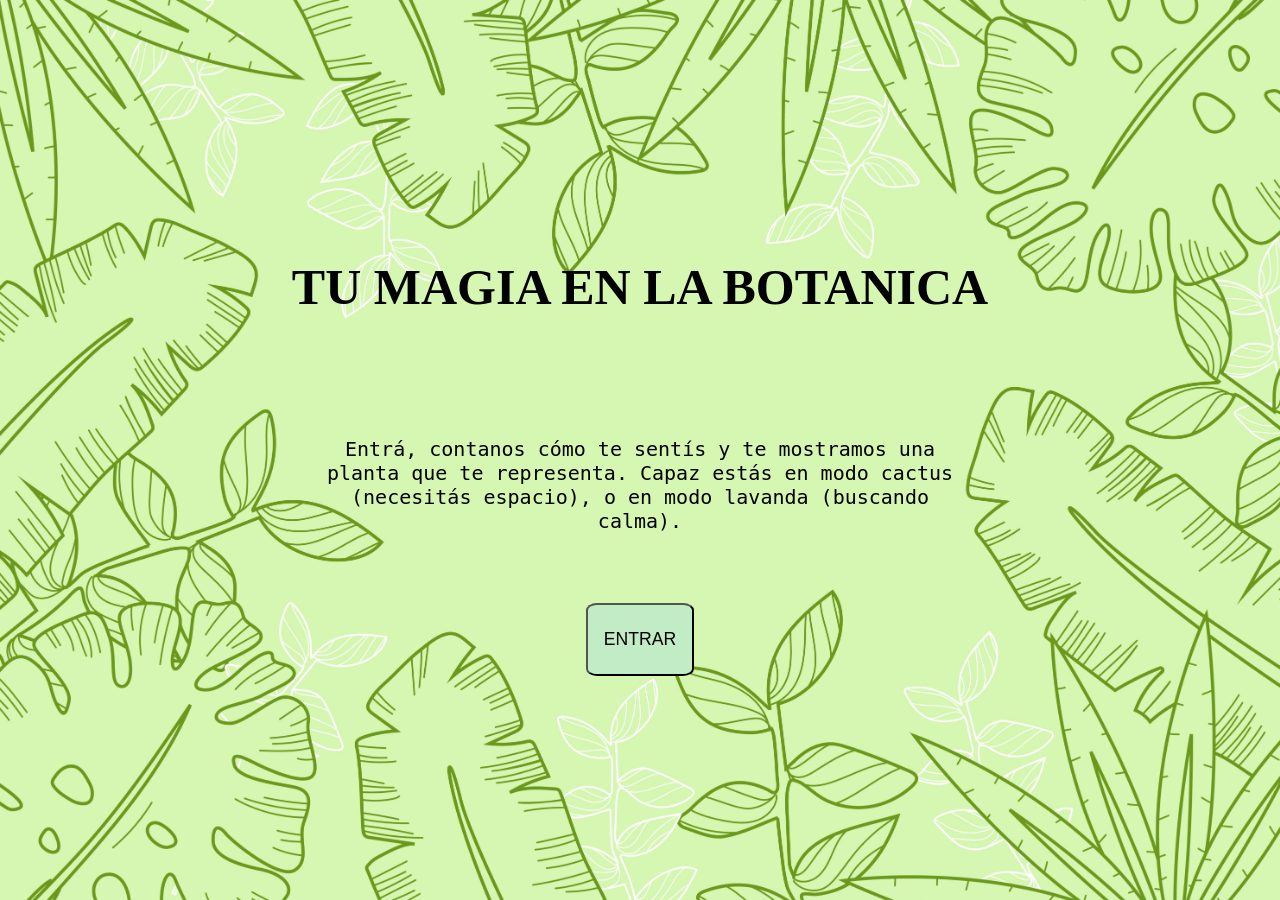
<file: index.html>
<!DOCTYPE html>
<html lang="en">

<head>
    <meta charset="UTF-8">
    <meta http-equiv="X-UA-Compatible" content="IE=edge">
    <meta name="viewport" content="width=device-width, initial-scale=1.0">
    <title>Document</title>
</head>

<body>
    <link rel="stylesheet" href="valen.css">
    <h1>TU MAGIA EN LA BOTANICA</h1>
    <br><br>
    <div>
        <P>Entrá, contanos cómo te sentís y te mostramos una planta que te representa.
            Capaz estás en modo cactus (necesitás espacio), o en modo lavanda (buscando calma).</P>
    </div>
    <br>
    <a href="index2.html">
        <button>ENTRAR</button>
    </a>
</body>

</html>
</file>
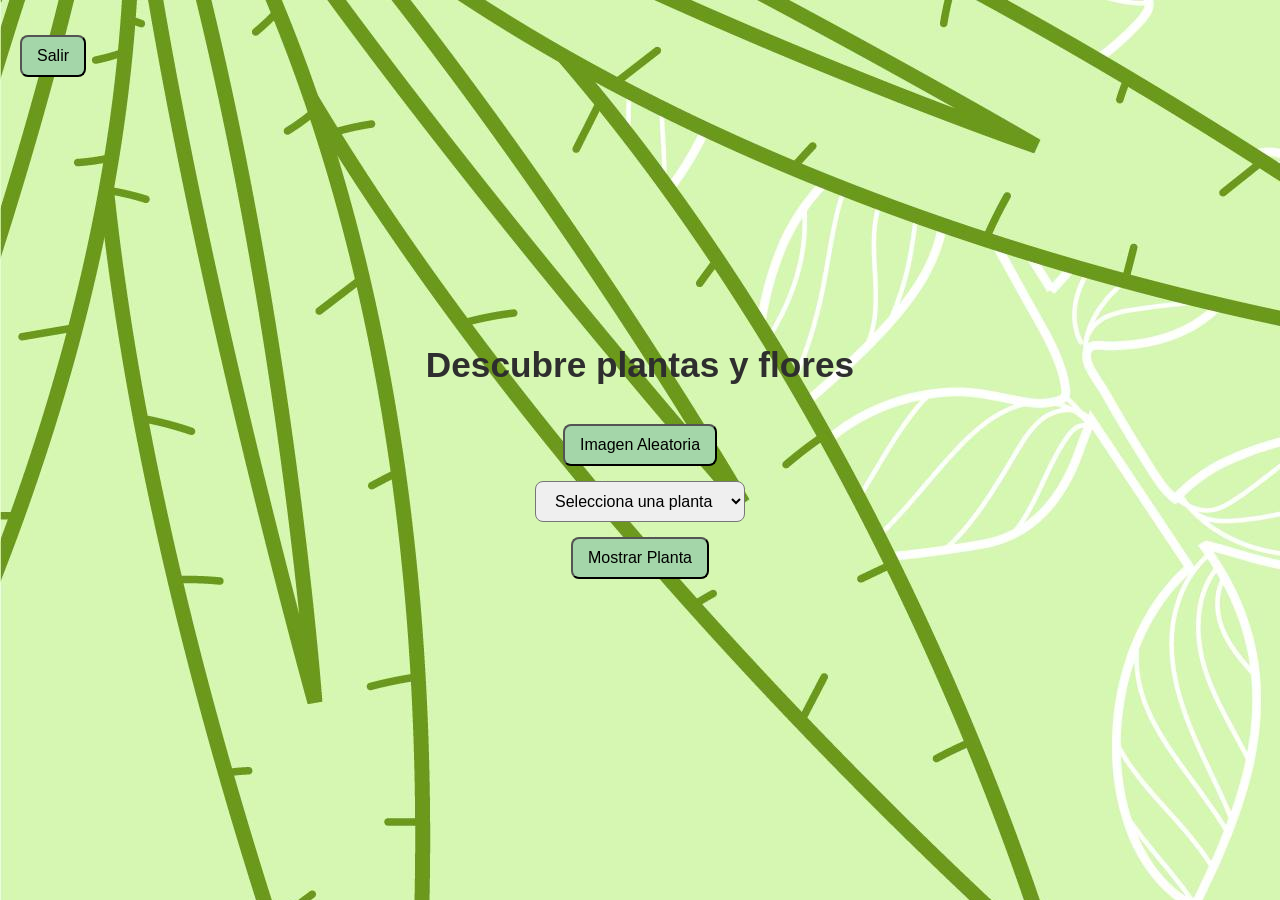
<file: index2.html>
<!DOCTYPE html>
<html lang="es">
<head>
    <meta charset="UTF-8">
    <meta name="viewport" content="width=device-width, initial-scale=1.0">
    <title>Plantas y Flores 🌿</title>
    <link rel="stylesheet" href="valen2.css">
</head>
<body>
    <h1>Descubre plantas y flores</h1>

    <button id="botonAleatoria">Imagen Aleatoria</button>

    <select id="selectorPlantas">
        <option value="">Selecciona una planta</option>
        <option value="rosa">Rosa</option>
        <option value="lavanda">Lavanda</option>
        <option value="girasol">Girasol</option>
    </select>
    <button id="botonSeleccionar">Mostrar Planta</button>

    <div id="contenedorImagenes"></div>
<a href="index.html">
    <button id="btn">Salir</button>
</a>
    

    <script src="valen.js"></script>
</body>
</html>
</file>
<file: valen.css>
body {
    background-image: url('imagenes/13859605_5355886.jpg');
    background-size: cover;
    background-position: center;
    background-repeat: no-repeat;
    background-attachment: fixed;
    margin: 0;
    height: 100vh;
    display: flex;
    flex-direction: column;
    justify-content: center;
    align-items: center;
    text-align: center;
}
h1{
    font-family:cursive;
    font-size: 50px;
}

p{
    font-family: monospace;
    font-size: 20px;
}

div {
    width: 50%;
    height: 200px; 
    display: flex;
    justify-content: center;
    align-items: center;
    text-align: center;
    margin: 0 auto;
}

button{
    background-color: rgb(193, 236, 197);
    padding: 1.5rem 1rem 1.5rem 1rem;
    border-radius: 10%;
    width: 100%;
    font-size: 110%;
    border-color: rgb(0, 0, 0);
    border-width: 7%;
    font-family: 'Lucida Sans', 'Lucida Sans Regular', 'Lucida Grande', 'Lucida Sans Unicode', Geneva, Verdana, sans-serif;
}
</file>
<file: valen2.css>
body {
      font-family: 'Quicksand', sans-serif;
      background-image: url('imagenes/13859605_5355886.jpg');
      color: #2e2e2e;
      display: flex;
      flex-direction: column;
      align-items: center;
      justify-content: center;
      height: 100vh;
      margin: 0;
      text-align: center;
    }

    h1 { 
      font-size: 2.2em; 
    }
    
    select, button {
      margin-top: 15px;
      padding: 10px 15px;
      border-radius: 8px;
      font-size: 1em;
    }

    button {
      background-color: rgb(164, 214, 169);
      color: rgb(0, 0, 0);
      cursor: pointer;
    }

    button:hover { 
      background-color: #45a049; 
    }

    .plant-card {
      margin-top: 30px;
      background-color: rgba(255,255,255,0.8);
      border-radius: 16px;
      padding: 20px;
      width: 300px;
      box-shadow: 0 4px 10px rgba(0,0,0,0.1);
    }

    .plant-card img {
      width: 100%;
      border-radius: 12px;
    }
  
    #btn {
      position: absolute;
      top: 20px;   /* separación desde arriba */
      left: 20px;  /* separación desde la izquierda */
    }
</file>
